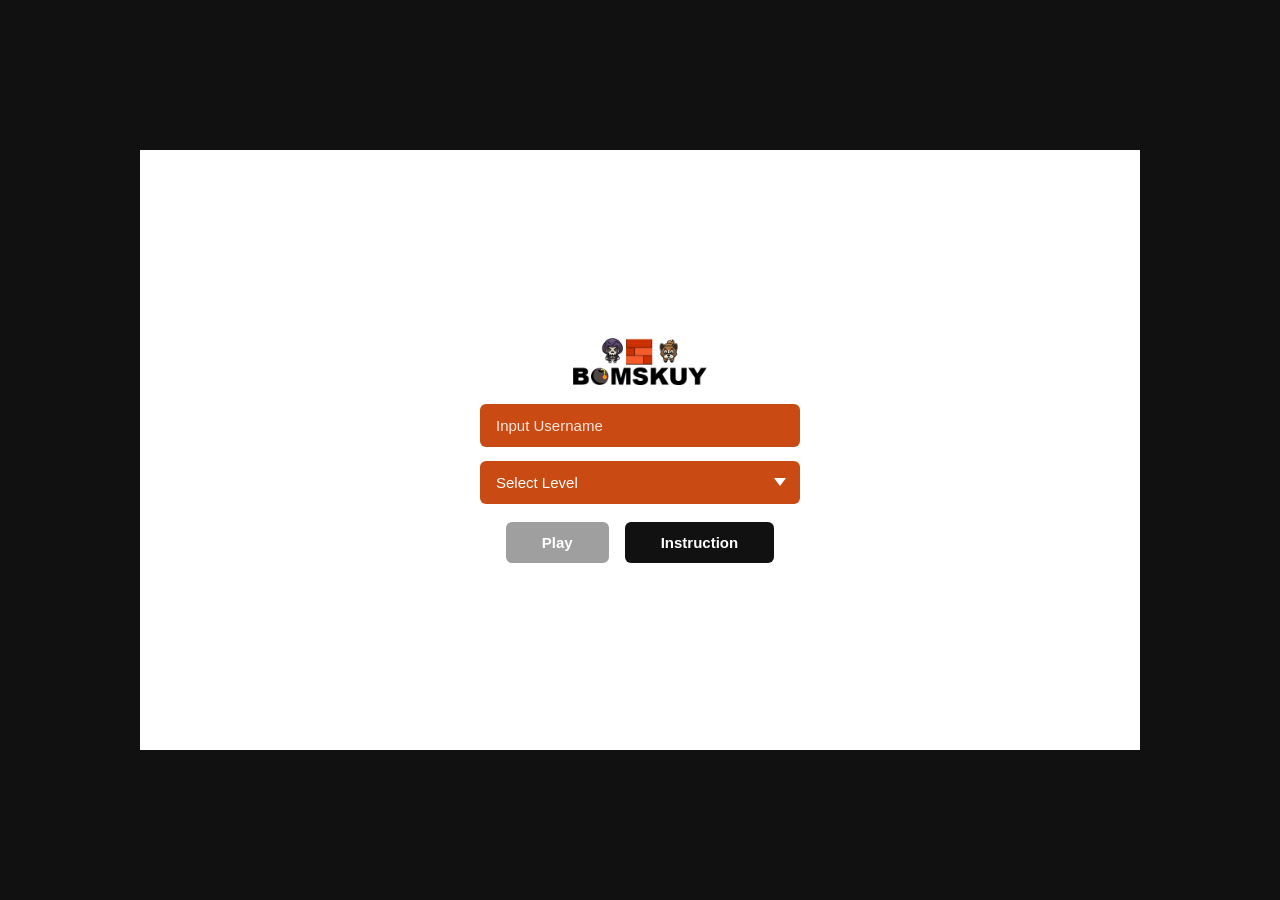
<file: lkskalsel2025-master/MODULE_CLIENT_MEDIA/index.html>
<!DOCTYPE html>
<html lang="en">
<head>
    <meta charset="UTF-8">
    <meta name="viewport" content="width=device-width, initial-scale=1.0">
    <title>BOMBSKUY</title>
    <link rel="stylesheet" href="style.css">
</head>
<body>

    <div id="game-wrapper">

        <!-- ====== WELCOME SCREEN ====== -->
        <div id="welcome-screen">
            <img src="Images/logo.png" id="logo" alt="BOMBSKUY">
            <input type="text" id="username-input" placeholder="Input Username" autocomplete="off">
            <select id="level-select">
                <option value="" disabled selected>Select Level</option>
                <option value="easy">Easy</option>
                <option value="medium">Medium</option>
                <option value="hard">Hard</option>
            </select>
            <div id="welcome-buttons">
                <button id="play-btn" disabled>Play</button>
                <button id="instruction-btn">Instruction</button>
            </div>
        </div>

        <!-- ====== INSTRUCTION POPUP ====== -->
        <div id="instruction-popup" class="hidden">
            <div id="instruction-box">
                <button id="close-instruction">X</button>
                <h2>How to Play</h2>
                <ol>
                    <li>Input username</li>
                    <li>Put the bomb</li>
                    <li>Blow up as many walls as possible</li>
                    <li>Blow up enemies</li>
                    <li>Enjoy!</li>
                </ol>
            </div>
        </div>

        <!-- ====== COUNTDOWN ====== -->
        <div id="countdown-overlay" class="hidden">
            <div id="countdown-number"></div>
        </div>

        <!-- ====== GAME SCREEN ====== -->
        <div id="game-screen" class="hidden">
            <div id="gameboard-area">
                <div id="gameboard"></div>
            </div>
            <div id="sidebar">
                <img src="Images/logo_white.png" id="sidebar-logo" alt="BOMBSKUY">
                <div id="player-info">
                    <p>Player : <span id="player-name"></span></p>
                    <p>Time &nbsp;&nbsp;: <span id="timer">00:00</span></p>
                </div>
                <div id="hearts-display"></div>
                <div class="stat-row">
                    <img src="Images/wall_crack.png" alt="walls destroyed">
                    <span>= <span id="walls-count">0</span></span>
                </div>
                <div class="stat-row">
                    <img src="Images/tnt.png " alt="tnt collected">
                    <span>= <span id="tnt-count">0</span></span>
                </div>
                <div class="stat-row">
                    <img src="Images/ice.png" alt="ice collected">
                    <span>= <span id="ice-count">0</span></span>
                </div>
            </div>
        </div>

        <!-- ====== PAUSE POPUP ====== -->
        <div id="pause-popup" class="hidden">
            <div id="pause-box">
                <h2>PAUSED</h2>
                <button id="continue-btn">Continue</button>
            </div>
        </div>

        <!-- ====== GAME OVER SCREEN ====== -->
        <div id="gameover-screen" class="hidden">
            <h1>Game Over!</h1>
            <p id="gameover-msg"></p>
            <div id="gameover-stats">
                <img src="Images/wall_crack.png" alt="walls">
                <span>= <span id="go-walls">0</span></span>
                <img src="Images/tnt.png" alt="tnt">
                <span>= <span id="go-tnt">0</span></span>
                <img src="Images/ice.png" alt="ice">
                <span>= <span id="go-ice">0</span></span>
            </div>
            <div id="gameover-buttons">
                <button id="save-score-btn">Save Score</button>
                <button id="leaderboard-btn">Leaderboards</button>
            </div>
        </div>

        <!-- ====== LEADERBOARD SCREEN ====== -->
        <div id="leaderboard-screen" class="hidden">
            <h1>Leaderboards</h1>
            <table id="leaderboard-table">
                <thead>
                    <tr>
                        <th>Player Name</th>
                        <th>Time</th>
                        <th><img src="Images/wall_crack.png" alt="walls"></th>
                        <th><img src="Images/tnt.png" alt="tnt"></th>
                        <th><img src="Images/ice.png" alt="ice"></th>
                    </tr>
                </thead>
                <tbody id="leaderboard-body"></tbody>
            </table>
            <div id="leaderboard-buttons">
                <button id="play-again-btn">Play Again</button>
                <button id="reset-btn">Reset</button>
            </div>
        </div>

    </div>

    <script src="script.js"></script>
</body>
</html>
</file>
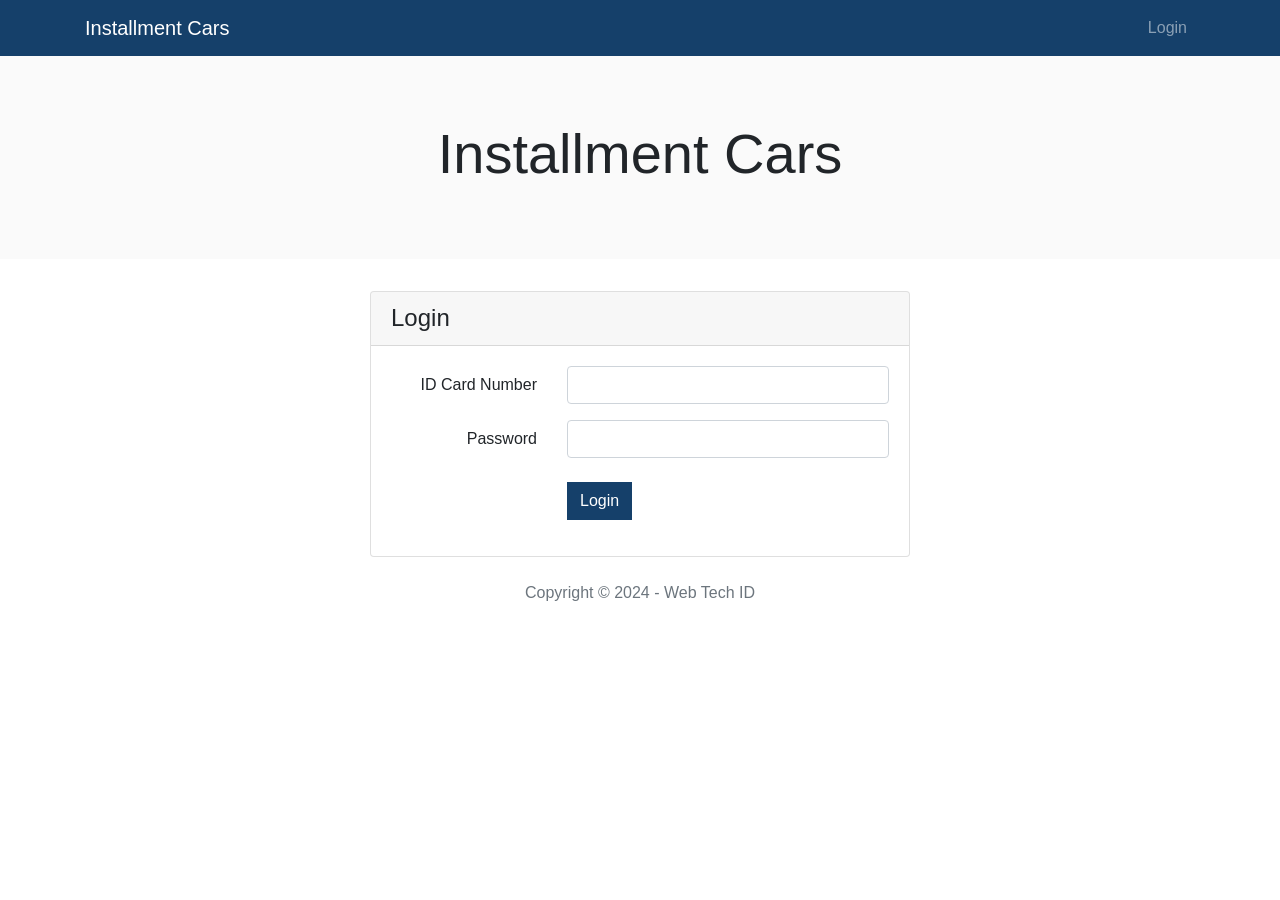
<file: lkskalsel2025-master/MODULE_SERVER_SIDE_MEDIA/templates-gui/index.html>
<!DOCTYPE html>
<html lang="en">
<head>
    <meta charset="UTF-8">
    <title>Login</title>
    <link rel="stylesheet" href="assets/css/bootstrap.css">
    <link rel="stylesheet" href="assets/css/custom.css">
</head>
<body>

<nav class="navbar navbar-expand-md navbar-dark fixed-top bg-primary">
    <div class="container">
        <a class="navbar-brand" href="#">Installment Cars</a>
        <button class="navbar-toggler" type="button" data-toggle="collapse" data-target="#navbarsExampleDefault" aria-controls="navbarsExampleDefault" aria-expanded="false" aria-label="Toggle navigation">
            <span class="navbar-toggler-icon"></span>
        </button>

        <div class="collapse navbar-collapse" id="navbarsExampleDefault">
            <ul class="navbar-nav ml-auto">
                <li class="nav-item">
                    <a class="nav-link" href="#">Login</a>
                </li>
            </ul>
        </div>
    </div>
</nav>

<main>
    <!-- S: Header -->
    <header class="jumbotron">
        <div class="container text-center">
            <h1 class="display-4">Installment Cars</h1>
        </div>
    </header>
    <!-- E: Header -->

    <div class="container">
        <div class="row justify-content-center">
            <div class="col-md-6">
                <form class="card card-default">
                    <div class="card-header">
                        <h4 class="mb-0">Login</h4>
                    </div>
                    <div class="card-body">
                        <div class="form-group row align-items-center">
                            <div class="col-4 text-right">ID Card Number</div>
                            <div class="col-8"><input type="text" class="form-control"></div>
                        </div>
                        <div class="form-group row align-items-center">
                            <div class="col-4 text-right">Password</div>
                            <div class="col-8"><input type="password" class="form-control"></div>
                        </div>
                        <div class="form-group row align-items-center mt-4">
                            <div class="col-4"></div>
                            <div class="col-8"><button class="btn btn-primary">Login</button></div>
                        </div>
                    </div>
                </form>
            </div>
        </div>
    </div>
</main>

<!-- S: Footer -->
<footer>
    <div class="container">
        <div class="text-center py-4 text-muted">
            Copyright &copy; 2024 - Web Tech ID
        </div>
    </div>
</footer>
<!-- E: Footer -->

</body>
</html>
</file>
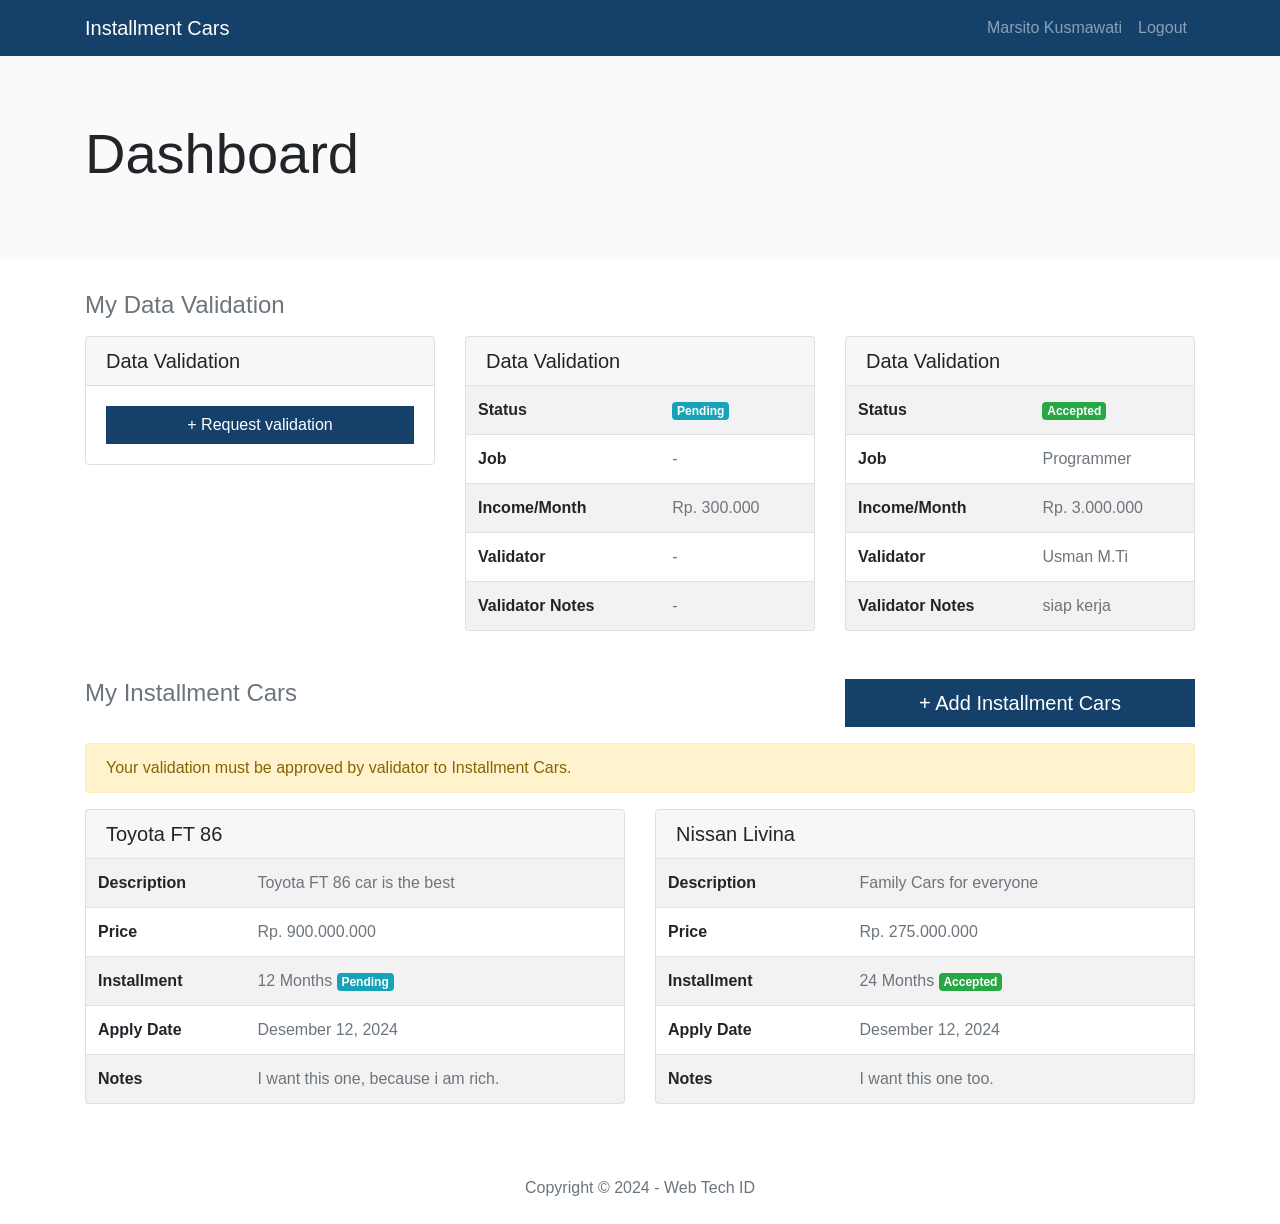
<file: lkskalsel2025-master/MODULE_SERVER_SIDE_MEDIA/templates-gui/dashboard/index.html>
<!DOCTYPE html>
<html lang="en">
<head>
    <meta charset="UTF-8">
    <title>Dashboard</title>
    <link rel="stylesheet" href="../assets/css/bootstrap.css">
    <link rel="stylesheet" href="../assets/css/custom.css">
</head>
<body>

<nav class="navbar navbar-expand-md navbar-dark fixed-top bg-primary">
    <div class="container">
        <a class="navbar-brand" href="#">Installment Cars</a>
        <button class="navbar-toggler" type="button" data-toggle="collapse" data-target="#navbarsExampleDefault" aria-controls="navbarsExampleDefault" aria-expanded="false" aria-label="Toggle navigation">
            <span class="navbar-toggler-icon"></span>
        </button>

        <div class="collapse navbar-collapse" id="navbarsExampleDefault">
            <ul class="navbar-nav ml-auto">
                <li class="nav-item">
                    <a class="nav-link" href="#">Marsito Kusmawati</a>
                </li>
                <li class="nav-item">
                    <a class="nav-link" href="#">Logout</a>
                </li>
            </ul>
        </div>
    </div>
</nav>

<main>
    <!-- S: Header -->
    <header class="jumbotron">
        <div class="container">
            <h1 class="display-4">Dashboard</h1>
        </div>
    </header>
    <!-- E: Header -->

    <div class="container">

        <!-- S: Data Validation Section -->
        <section class="validation-section mb-5">
            <div class="section-header mb-3">
                <h4 class="section-title text-muted">My Data Validation</h4>
            </div>
            <div class="row">

                <!-- S: Link to Request Data Validation -->
                <div class="col-md-4">
                    <div class="card card-default">
                        <div class="card-header">
                            <h5 class="mb-0">Data Validation</h5>
                        </div>
                        <div class="card-body">
                            <a href="" class="btn btn-primary btn-block">+ Request validation</a>
                        </div>
                    </div>
                </div>
                <!-- E: Link to Request Data Validation -->

                <!-- S: Society Data Validation Box (Pending) -->
                <div class="col-md-4">
                    <div class="card card-default">
                        <div class="card-header border-0">
                            <h5 class="mb-0">Data Validation</h5>
                        </div>
                        <div class="card-body p-0">
                            <table class="table table-striped mb-0">
                                <tr>
                                    <th>Status</th>
                                    <td><span class="badge badge-info">Pending</span></td>
                                </tr>
                                <tr>
                                    <th>Job</th>
                                    <td class="text-muted">-</td>
                                </tr>
                                <tr>
                                    <th>Income/Month</th>
                                    <td class="text-muted">Rp. 300.000</td>
                                </tr>
                                <tr>
                                    <th>Validator</th>
                                    <td class="text-muted">-</td>
                                </tr>
                                <tr>
                                    <th>Validator Notes</th>
                                    <td class="text-muted">-</td>
                                </tr>
                            </table>
                        </div>
                    </div>
                </div>
                <!-- E: Society Data Validation Box (Pending) -->

                <!-- S: Society Data Validation Box (Accepted) -->
                <div class="col-md-4">
                    <div class="card card-default">
                        <div class="card-header border-0">
                            <h5 class="mb-0">Data Validation</h5>
                        </div>
                        <div class="card-body p-0">
                            <table class="table table-striped mb-0">
                                <tr>
                                    <th>Status</th>
                                    <td><span class="badge badge-success">Accepted</span></td>
                                </tr>
                                <tr>
                                    <th>Job</th>
                                    <td class="text-muted">Programmer</td>
                                </tr>
                                <tr>
                                    <th>Income/Month</th>
                                    <td class="text-muted">Rp. 3.000.000</td>
                                </tr>
                                <tr>
                                    <th>Validator</th>
                                    <td class="text-muted">Usman M.Ti</td>
                                </tr>
                                <tr>
                                    <th>Validator Notes</th>
                                    <td class="text-muted">siap kerja</td>
                                </tr>
                            </table>
                        </div>
                    </div>
                </div>
                <!-- E: Society Data Validation Box (Accepted) -->

            </div>
        </section>
        <!-- E: Data Validation Section -->

        <!-- S: List Job Seekers Section -->
        <section class="validation-section mb-5">
            <div class="section-header mb-3">
                <div class="row">
                    <div class="col-md-8">
                        <h4 class="section-title text-muted">My Installment Cars</h4>
                    </div>
                    <div class="col-md-4">
                        <a href="" class="btn btn-primary btn-lg btn-block">+ Add Installment Cars</a>
                    </div>
                </div>
            </div>
            <div class="section-body">
                <div class="row mb-4">

                    <!-- S: Installment Cars info -->
                    <div class="col-md-12">
                        <div class="alert alert-warning">
                            Your validation must be approved by validator to Installment Cars.
                        </div>
                    </div>
                    <!-- E: Installment Cars info -->

                    <!-- S: Installment Cars Box (Registered) -->
                    <div class="col-md-6">
                        <div class="card card-default">
                            <div class="card-header border-0">
                                <h5 class="mb-0">Toyota FT 86</h5>
                            </div>
                            <div class="card-body p-0">
                                <table class="table table-striped mb-0">
                                    <tr>
                                        <th>Description</th>
                                        <td class="text-muted">Toyota FT 86 car is the best</td>
                                    </tr>
                                    <tr>
                                        <th>Price</th>
                                        <td class="text-muted">Rp. 900.000.000</td>
                                    </tr>
                                    <tr>
                                        <th>Installment</th>
                                        <td class="text-muted">
                                            12 Months <span class="badge badge-info">Pending</span>
                                        </td>
                                    </tr>
                                    <tr>
                                        <th>Apply Date</th>
                                        <td class="text-muted">Desember 12, 2024</td>
                                    </tr>
                                    <tr>
                                        <th>Notes</th>
                                        <td class="text-muted">I want this one, because i am rich.</td>
                                    </tr>
                                </table>
                            </div>
                        </div>
                    </div>
                    <!-- S: Installment Cars Box (Registered) -->
                    <!-- S: Installment Cars Box (Registered) -->
                    <div class="col-md-6">
                        <div class="card card-default">
                            <div class="card-header border-0">
                                <h5 class="mb-0">Nissan Livina</h5>
                            </div>
                            <div class="card-body p-0">
                                <table class="table table-striped mb-0">
                                    <tr>
                                        <th>Description</th>
                                        <td class="text-muted">Family Cars for everyone</td>
                                    </tr>
                                    <tr>
                                        <th>Price</th>
                                        <td class="text-muted">Rp. 275.000.000</td>
                                    </tr>
                                    <tr>
                                        <th>Installment</th>
                                        <td class="text-muted">
                                            24 Months <span class="badge badge-success">Accepted</span>
                                        </td>
                                    </tr>
                                    <tr>
                                        <th>Apply Date</th>
                                        <td class="text-muted">Desember 12, 2024</td>
                                    </tr>
                                    <tr>
                                        <th>Notes</th>
                                        <td class="text-muted">I want this one too.</td>
                                    </tr>
                                </table>
                            </div>
                        </div>
                    </div>
                    <!-- S: Installment Cars Box (Registered) -->

                </div>
                </div>

            </div>
        </section>
        <!-- E: List Job Seekers Section -->

    </div>

</main>

<!-- S: Footer -->
<footer>
    <div class="container">
        <div class="text-center py-4 text-muted">
            Copyright &copy; 2024 - Web Tech ID
        </div>
    </div>
</footer>
<!-- E: Footer -->

</body>
</html>
</file>
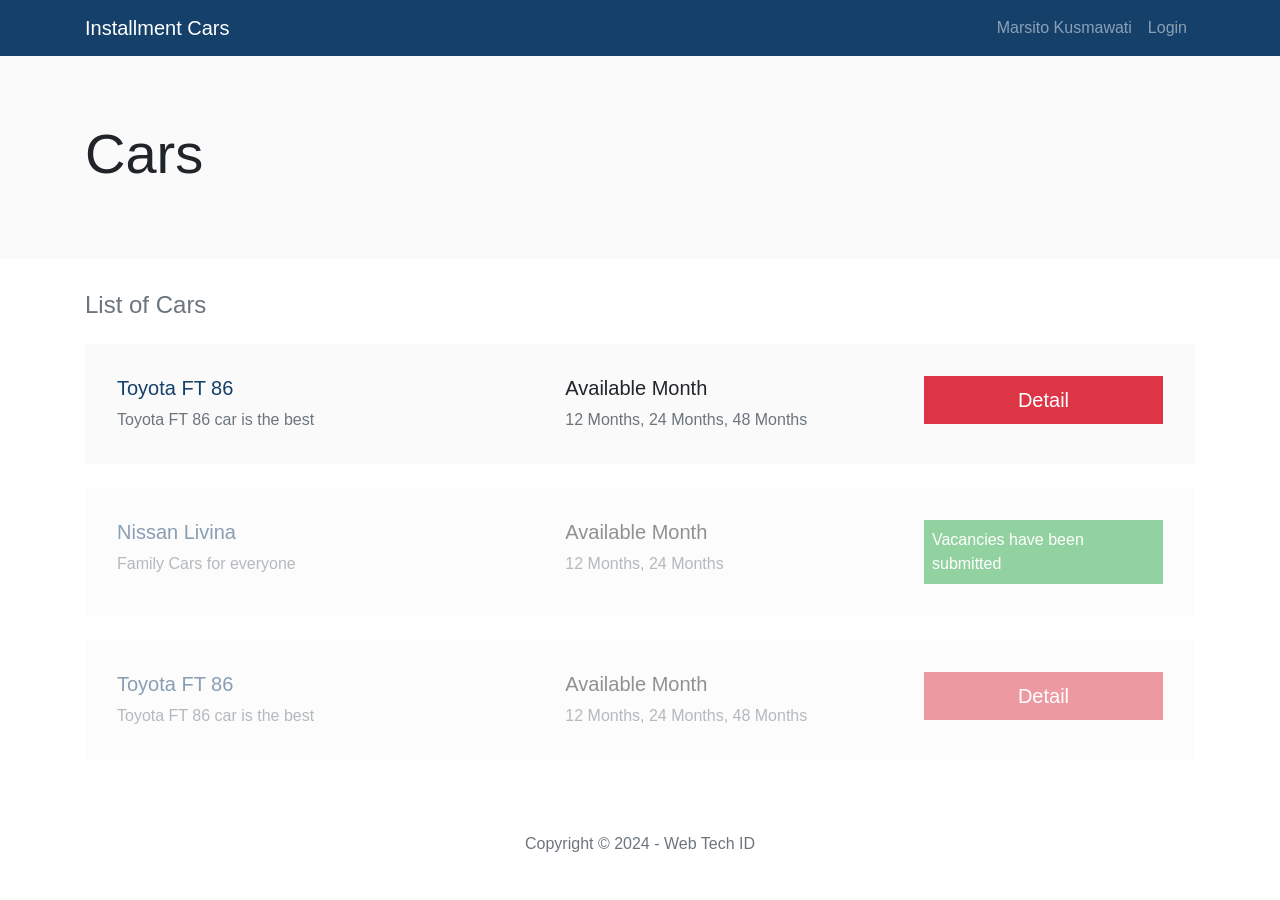
<file: lkskalsel2025-master/MODULE_SERVER_SIDE_MEDIA/templates-gui/installment/index.html>
<!DOCTYPE html>
<html lang="en">
<head>
    <meta charset="UTF-8">
    <title>List Cars</title>
    <link rel="stylesheet" href="../assets/css/bootstrap.css">
    <link rel="stylesheet" href="../assets/css/custom.css">
</head>
<body>

<nav class="navbar navbar-expand-md navbar-dark fixed-top bg-primary">
    <div class="container">
        <a class="navbar-brand" href="#">Installment Cars</a>
        <button class="navbar-toggler" type="button" data-toggle="collapse" data-target="#navbarsExampleDefault" aria-controls="navbarsExampleDefault" aria-expanded="false" aria-label="Toggle navigation">
            <span class="navbar-toggler-icon"></span>
        </button>

        <div class="collapse navbar-collapse" id="navbarsExampleDefault">
            <ul class="navbar-nav ml-auto">
                <li class="nav-item">
                    <a class="nav-link" href="#">Marsito Kusmawati</a>
                </li>
                <li class="nav-item">
                    <a class="nav-link" href="#">Login</a>
                </li>
            </ul>
        </div>
    </div>
</nav>

<main>
    <!-- S: Header -->
    <header class="jumbotron">
        <div class="container">
            <h1 class="display-4">Cars</h1>
        </div>
    </header>
    <!-- E: Header -->

    <div class="container mb-5">

        <div class="section-header mb-4">
            <h4 class="section-title text-muted font-weight-normal">List of Cars</h4>
        </div>

        <div class="section-body">

            <article class="spot">
                <div class="row">
                    <div class="col-5">
                        <h5 class="text-primary">Toyota FT 86</h5>
                        <span class="text-muted">Toyota FT 86 car is the best</span>
                    </div>
                    <div class="col-4">
                        <h5>Available Month</h5>
                        <span class="text-muted">12 Months, 24 Months, 48 Months</span>
                    </div>
                    <div class="col-3">
                        <button class="btn btn-danger btn-lg btn-block">
                            Detail
                        </button>
                    </div>
                </div>
            </article>
            <article class="spot unavailable">
                <div class="row">
                    <div class="col-5">
                        <h5 class="text-primary">Nissan Livina</h5>
                        <span class="text-muted">Family Cars for everyone</span>
                    </div>
                    <div class="col-4">
                        <h5>Available Month</h5>
                        <span class="text-muted">12 Months, 24 Months</span>
                    </div>
                    <div class="col-3">
                        <div class="bg-success text-white p-2">
                            Vacancies have been submitted
                        </div>
                    </div>
                </div>
            </article>

            <article class="spot unavailable">
                <div class="row">
                    <div class="col-5">
                        <h5 class="text-primary">Toyota FT 86</h5>
                        <span class="text-muted">Toyota FT 86 car is the best</span>
                    </div>
                    <div class="col-4">
                        <h5>Available Month</h5>
                        <span class="text-muted">12 Months, 24 Months, 48 Months</span>
                    </div>
                    <div class="col-3">
                        <button class="btn btn-danger btn-lg btn-block">
                            Detail
                        </button>
                    </div>
                </div>
            </article>
        </div>

    </div>

</main>

<!-- S: Footer -->
<footer>
    <div class="container">
        <div class="text-center py-4 text-muted">
            Copyright &copy; 2024 - Web Tech ID
        </div>
    </div>
</footer>
<!-- E: Footer -->

</body>
</html>
</file>
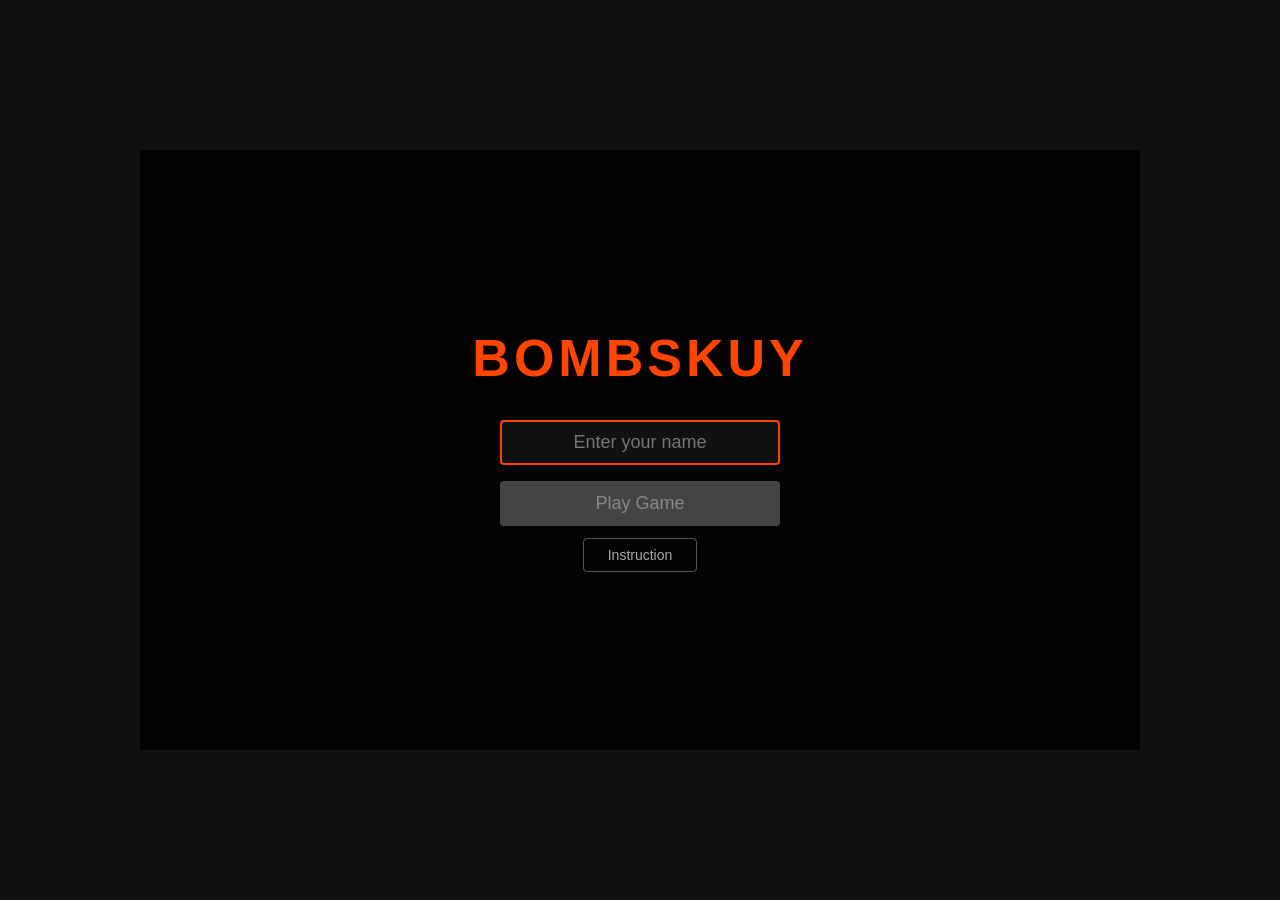
<file: lkskalsel2025-master/MODULE_CLIENT_MEDIA/index_ai.html>
<!doctype html>
<html lang="en">
  <head>
    <meta charset="UTF-8" />
    <title>BOMBSKUY</title>
    <style>
      * {
        box-sizing: border-box;
        margin: 0;
        padding: 0;
      }

      body {
        background: #111;
        display: flex;
        justify-content: center;
        align-items: center;
        min-height: 100vh;
        font-family: Arial, sans-serif;
      }

      /* === GAME WRAPPER: ukuran tetap 1000x600 === */
      #game-wrapper {
        width: 1000px;
        height: 600px;
        background: #1c1c1c;
        position: relative; /* penting! supaya overlay bisa absolute di dalamnya */
        overflow: hidden;
      }

      /*
      .overlay = layer yang nutup seluruh game-wrapper
      dipakai untuk welcome screen, difficulty screen, dan countdown
    */
      .overlay {
        position: absolute;
        top: 0;
        left: 0;
        width: 100%;
        height: 100%;
        display: flex;
        flex-direction: column;
        justify-content: center;
        align-items: center;
        background: rgba(0, 0, 0, 0.88);
        z-index: 10;
      }

      /* Utility class — kalau elemen punya class ini, dia tersembunyi */
      .hidden {
        display: none !important;
      }

      /* === WELCOME SCREEN === */
      #welcome-screen h1 {
        color: #ff4500;
        font-size: 52px;
        letter-spacing: 4px;
        margin-bottom: 32px;
      }

      #username-input {
        padding: 10px 16px;
        font-size: 18px;
        width: 280px;
        text-align: center;
        background: #111;
        color: #fff;
        border: 2px solid #ff4500;
        border-radius: 4px;
        margin-bottom: 16px;
        outline: none;
      }

      #play-btn {
        padding: 12px 40px;
        font-size: 18px;
        background: #ff4500;
        color: #fff;
        border: none;
        border-radius: 4px;
        cursor: pointer;
        margin-bottom: 12px;
        width: 280px;
      }

      /* Tombol disabled punya tampilan beda */
      #play-btn:disabled {
        background: #444;
        color: #888;
        cursor: not-allowed;
      }

      #instruction-btn {
        padding: 8px 24px;
        font-size: 14px;
        background: transparent;
        color: #aaa;
        border: 1px solid #555;
        border-radius: 4px;
        cursor: pointer;
      }

      #instruction-btn:hover {
        border-color: #aaa;
        color: #fff;
      }

      /* === DIFFICULTY SCREEN === */
      #difficulty-screen h2 {
        color: #fff;
        font-size: 28px;
        margin-bottom: 28px;
      }

      .diff-btn {
        display: block;
        width: 220px;
        padding: 14px;
        font-size: 16px;
        font-weight: bold;
        border: none;
        border-radius: 4px;
        cursor: pointer;
        margin-bottom: 12px;
        letter-spacing: 1px;
      }

      .diff-btn[data-level="easy"] {
        background: #4caf50;
        color: #fff;
      }
      .diff-btn[data-level="medium"] {
        background: #ff9800;
        color: #fff;
      }
      .diff-btn[data-level="hard"] {
        background: #f44336;
        color: #fff;
      }

      /* === COUNTDOWN SCREEN === */
      #countdown-screen h2 {
        color: #fff;
        font-size: 24px;
        margin-bottom: 20px;
        letter-spacing: 2px;
      }

      #countdown-number {
        font-size: 120px;
        font-weight: bold;
        color: #ff4500;
        line-height: 1;
      }

      /* === INSTRUCTION POPUP === */
      /*
      Popup instruksi pakai z-index lebih tinggi (20)
      supaya muncul di atas overlay lain kalau perlu
    */
      #instruction-popup {
        z-index: 20;
        background: rgba(0, 0, 0, 0.75);
      }

      .popup-box {
        background: #222;
        border: 2px solid #ff4500;
        border-radius: 8px;
        padding: 28px 32px;
        width: 460px;
        position: relative;
        color: #ccc;
      }

      .popup-box h2 {
        color: #ff4500;
        margin-bottom: 16px;
        font-size: 20px;
      }

      .popup-box p {
        line-height: 1.9;
        font-size: 14px;
      }

      #close-btn {
        position: absolute;
        top: 10px;
        right: 10px;
        width: 28px;
        height: 28px;
        background: #f44336;
        color: #fff;
        border: none;
        border-radius: 4px;
        cursor: pointer;
        font-weight: bold;
        font-size: 13px;
      }

      /* === GAME SCREEN (placeholder hari ini) === */
      #game-screen {
        width: 100%;
        height: 100%;
        display: flex;
        justify-content: center;
        align-items: center;
        color: #fff;
        font-size: 20px;
      }
    </style>
  </head>
  <body>
    <div id="game-wrapper">
      <!-- ==================== WELCOME SCREEN ==================== -->
      <div id="welcome-screen" class="overlay">
        <h1>BOMBSKUY</h1>
        <input type="text" id="username-input" placeholder="Enter your name" />
        <button id="play-btn" disabled="disabled">Play Game</button>
        <button id="instruction-btn">Instruction</button>
      </div>

      <!-- ==================== DIFFICULTY SCREEN ==================== -->
      <div id="difficulty-screen" class="overlay hidden">
        <h2>Choose Difficulty</h2>
        <button class="diff-btn" data-level="easy">EASY</button>
        <button class="diff-btn" data-level="medium">MEDIUM</button>
        <button class="diff-btn" data-level="hard">HARD</button>
      </div>

      <!-- ==================== COUNTDOWN SCREEN ==================== -->
      <div id="countdown-screen" class="overlay hidden">
        <h2>GET READY!</h2>
        <div id="countdown-number">3</div>
      </div>

      <!-- ==================== INSTRUCTION POPUP ==================== -->
      <!--
      Ini BUKAN overlay biasa — ini popup yang bisa muncul
      di atas screen manapun (z-index lebih tinggi)
    -->
      <div id="instruction-popup" class="overlay hidden">
        <div class="popup-box">
          <button id="close-btn">X</button>
          <h2>How to Play</h2>
          <p>
            <strong style="color: #fff">Movement</strong><br />
            W / Up Arrow &mdash; Move Up<br />
            S / Down Arrow &mdash; Move Down<br />
            A / Left Arrow &mdash; Move Left<br />
            D / Right Arrow &mdash; Move Right<br /><br />

            <strong style="color: #fff">Bomb</strong><br />
            Spacebar &mdash; Place a bomb (explodes in 5 seconds)<br />
            Explosion affects 1 block in each direction<br /><br />

            <strong style="color: #fff">Items (hidden in walls)</strong><br />
            &#128148; Broken Heart &mdash; Lose a heart<br />
            &#128163; TNT &mdash; Double explosion range<br />
            &#129398; Ice Cube &mdash; Frozen for 5 seconds<br /><br />

            <strong style="color: #fff">Tips</strong><br />
            Avoid dogs! Touching one costs a heart.<br />
            Game over when all 3 hearts are gone.
          </p>
        </div>
      </div>

      <!-- ==================== GAME SCREEN (placeholder) ==================== -->
      <div id="game-screen" class="hidden">
        <!-- Besok: gameboard, karakter, HUD, dll. ditaruh sini -->
        <p>Game will be here...</p>
      </div>
    </div>
    <!-- end #game-wrapper -->

    <script>
      // =================================================================
      // BAGIAN 1: STATE
      // Variabel-variabel ini nyimpen "kondisi" game saat ini.
      // Semua pakai var (bukan let/const — ini ES5).
      // =================================================================
      var playerName = "";
      var selectedDifficulty = "";

      // =================================================================
      // BAGIAN 2: DOM REFERENCES
      // Kita "pegang" elemen HTML ke variabel JS dulu,
      // supaya nggak perlu getElementById berulang-ulang.
      // =================================================================
      var usernameInput = document.getElementById("username-input");
      var playBtn = document.getElementById("play-btn");
      var instructionBtn = document.getElementById("instruction-btn");
      var closeBtn = document.getElementById("close-btn");

      var welcomeScreen = document.getElementById("welcome-screen");
      var difficultyScreen = document.getElementById("difficulty-screen");
      var countdownScreen = document.getElementById("countdown-screen");
      var instructionPopup = document.getElementById("instruction-popup");
      var countdownNumber = document.getElementById("countdown-number");
      var gameScreen = document.getElementById("game-screen");

      // querySelectorAll = ambil SEMUA elemen yang cocok dengan selector
      // hasilnya bukan array biasa, tapi NodeList — tapi bisa di-loop
      var diffBtns = document.querySelectorAll(".diff-btn");

      // =================================================================
      // BAGIAN 3: HELPER FUNCTIONS
      // Dua fungsi kecil ini kita pakai terus-terusan.
      // Lebih baik dibungkus fungsi daripada nulis classList.add/.remove
      // berkali-kali.
      // =================================================================
      function showScreen(element) {
        element.classList.remove("hidden");
      }

      function hideScreen(element) {
        element.classList.add("hidden");
      }

      // =================================================================
      // BAGIAN 4: EVENT LISTENERS
      // Urutan: pasang listener → user lakukan aksi → function dijalankan
      // =================================================================

      // --- 4a. Input username ---
      // Event 'input' terpanggil SETIAP KALI ada perubahan di input field.
      usernameInput.addEventListener("input", function () {
        // .trim() = buang spasi di awal/akhir
        // Kalau setelah di-trim masih ada isinya, enable tombol
        if (usernameInput.value.trim() !== "") {
          playBtn.disabled = false;
        } else {
          playBtn.disabled = true;
        }
      });

      // --- 4b. Tombol Play Game ---
      playBtn.addEventListener("click", function () {
        // Simpan nama ke state
        playerName = usernameInput.value.trim();

        // Sembunyikan welcome screen, tampilkan difficulty screen
        hideScreen(welcomeScreen);
        showScreen(difficultyScreen);
      });

      // --- 4c. Tombol Instruction ---
      instructionBtn.addEventListener("click", function () {
        showScreen(instructionPopup);
      });

      // --- 4d. Tombol X (tutup instruksi) ---
      closeBtn.addEventListener("click", function () {
        hideScreen(instructionPopup);
      });

      // --- 4e. Difficulty buttons ---
      // querySelectorAll mengembalikan NodeList, kita loop pakai for biasa (ES5)
      // Catatan: JANGAN pakai forEach di sini kalau mau strict ES5
      for (var i = 0; i < diffBtns.length; i++) {
        diffBtns[i].addEventListener("click", function () {
          // 'this' di dalam addEventListener merujuk ke elemen yang diklik
          // getAttribute() = ambil nilai atribut HTML tertentu
          selectedDifficulty = this.getAttribute("data-level");

          hideScreen(difficultyScreen);
          startCountdown();
        });
      }

      // =================================================================
      // BAGIAN 5: COUNTDOWN
      // setInterval = jalankan function setiap X milidetik
      // clearInterval = hentikan interval tersebut
      // =================================================================
      function startCountdown() {
        var count = 3;
        countdownNumber.innerHTML = count; // .innerHTML = isi elemen dengan teks/HTML
        showScreen(countdownScreen);

        var interval = setInterval(function () {
          count = count - 1; // ES5: jangan pakai count-- kalau mau eksplisit

          if (count > 0) {
            countdownNumber.innerHTML = count;
          } else {
            // Hentikan interval, lanjut ke game
            clearInterval(interval);
            hideScreen(countdownScreen);
            startGame();
          }
        }, 1000); // 1000ms = 1 detik
      }

      // =================================================================
      // BAGIAN 6: START GAME (placeholder hari ini)
      // =================================================================
      function startGame() {
        showScreen(gameScreen);
        // Besok: inisialisasi gameboard, karakter, anjing, dll.
        console.log(
          "Game started! Player: " +
            playerName +
            " | Difficulty: " +
            selectedDifficulty,
        );
      }
    </script>
  </body>
</html>
</file>
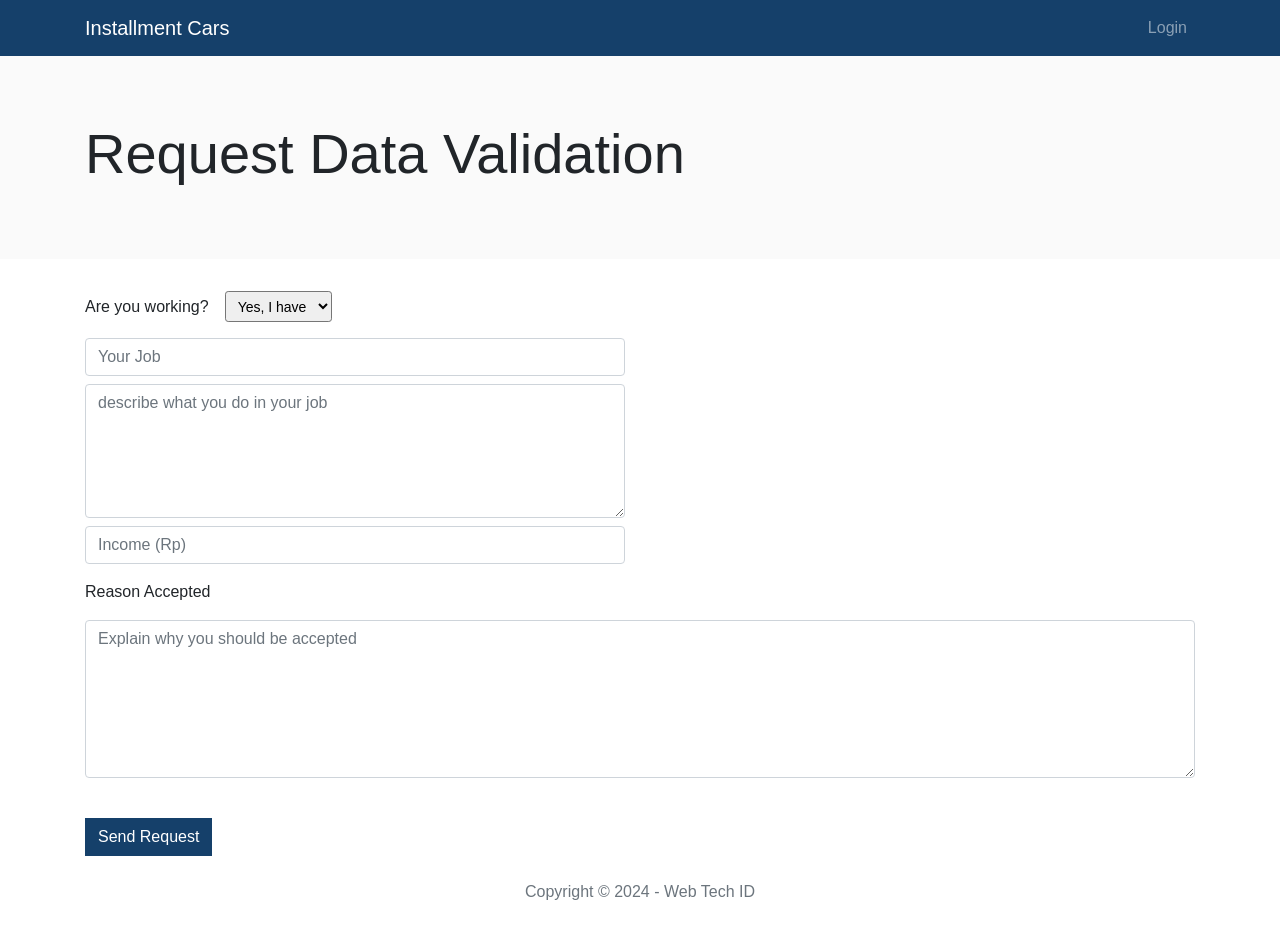
<file: lkskalsel2025-master/MODULE_SERVER_SIDE_MEDIA/templates-gui/data_validation/create.html>
<!DOCTYPE html>
<html lang="en">
<head>
    <meta charset="UTF-8">
    <title>Request Data Validation</title>
    <link rel="stylesheet" href="../assets/css/bootstrap.css">
    <link rel="stylesheet" href="../assets/css/custom.css">
</head>
<body>

<nav class="navbar navbar-expand-md navbar-dark fixed-top bg-primary">
    <div class="container">
        <a class="navbar-brand" href="#">Installment Cars</a>
        <button class="navbar-toggler" type="button" data-toggle="collapse" data-target="#navbarsExampleDefault" aria-controls="navbarsExampleDefault" aria-expanded="false" aria-label="Toggle navigation">
            <span class="navbar-toggler-icon"></span>
        </button>

        <div class="collapse navbar-collapse" id="navbarsExampleDefault">
            <ul class="navbar-nav ml-auto">
                <li class="nav-item">
                    <a class="nav-link" href="#">Login</a>
                </li>
            </ul>
        </div>
    </div>
</nav>

<main>
    <!-- S: Header -->
    <header class="jumbotron">
        <div class="container">
            <h1 class="display-4">Request Data Validation</h1>
        </div>
    </header>
    <!-- E: Header -->

    <div class="container">

        <form action="">
            <div class="row mb-4">

                <div class="col-md-6">
                    <div class="form-group">
                        <div class="d-flex align-items-center mb-3">
                            <label class="mr-3 mb-0">Are you working?</label>
                            <select class="form-control-sm">
                                <option value="yes">Yes, I have</option>
                                <option value="no">No</option>
                            </select>
                        </div>
                        <input type="text" placeholder="Your Job" class="form-control mt-2 mb-2">
                        <textarea class="form-control" cols="30" rows="5" placeholder="describe what you do in your job"></textarea>
                        <input type="number" placeholder="Income (Rp)" class="form-control mt-2">
                    </div>
                </div>
                
                <div class="col-md-12">
                    <div class="form-group">
                        <div class="d-flex align-items-center mb-3">
                            <label class="mr-3 mb-0">Reason Accepted</label>
                        </div>
                        <textarea class="form-control" cols="30" rows="6" placeholder="Explain why you should be accepted"></textarea>
                    </div>
                </div>
            </div>

            <button class="btn btn-primary">Send Request</button>
        </form>

    </div>

</main>

<!-- S: Footer -->
<footer>
    <div class="container">
        <div class="text-center py-4 text-muted">
            Copyright &copy; 2024 - Web Tech ID
        </div>
    </div>
</footer>
<!-- E: Footer -->

</body>
</html>
</file>
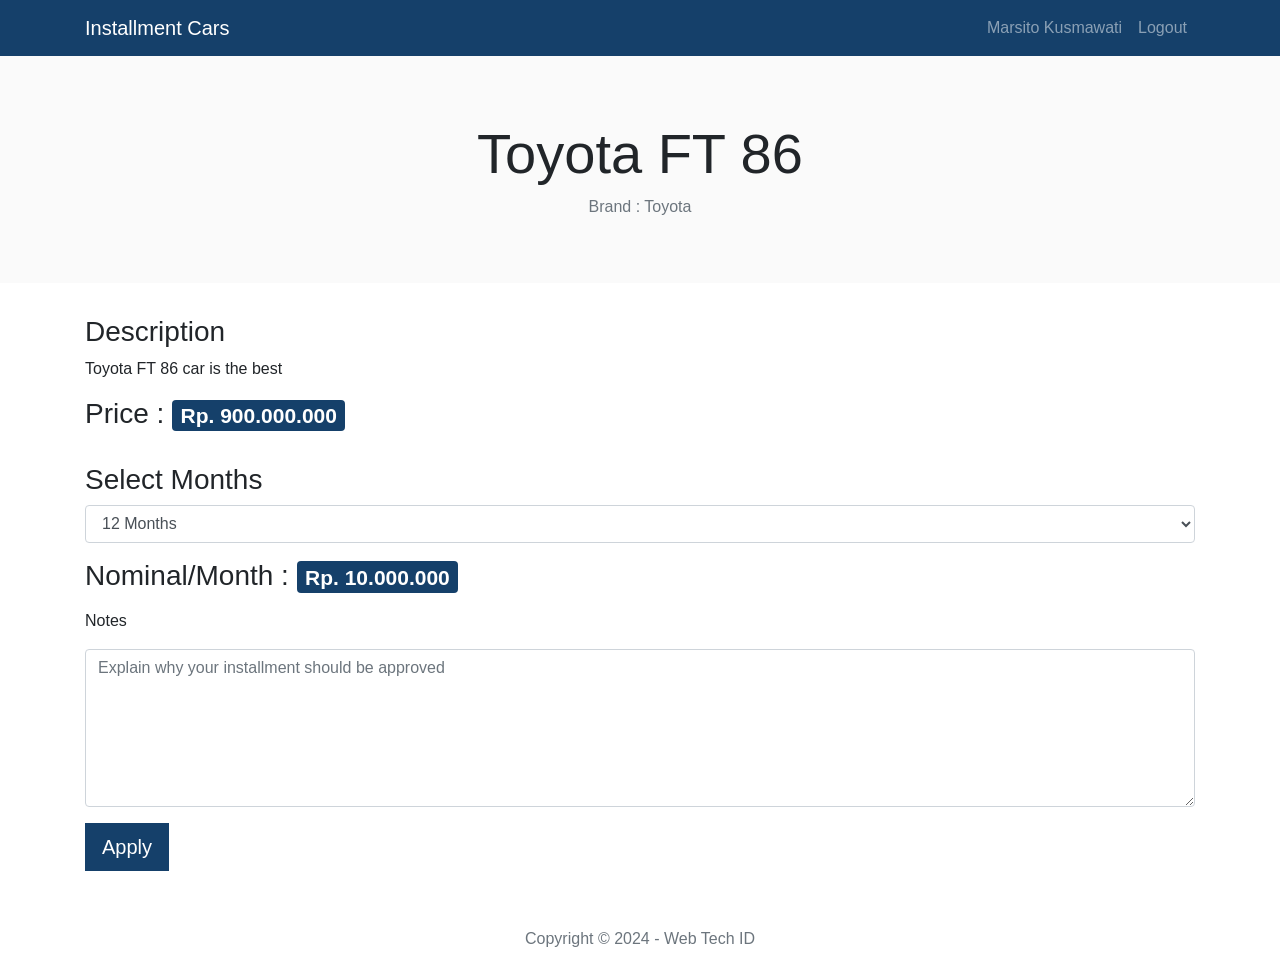
<file: lkskalsel2025-master/MODULE_SERVER_SIDE_MEDIA/templates-gui/installment/show.html>
<!DOCTYPE html>
<html lang="en">
<head>
    <meta charset="UTF-8">
    <title>List Cars in Central Jakarta</title>
    <link rel="stylesheet" href="../assets/css/bootstrap.css">
    <link rel="stylesheet" href="../assets/css/custom.css">
</head>
<body>

<nav class="navbar navbar-expand-md navbar-dark fixed-top bg-primary">
    <div class="container">
        <a class="navbar-brand" href="#">Installment Cars</a>
        <button class="navbar-toggler" type="button" data-toggle="collapse" data-target="#navbarsExampleDefault" aria-controls="navbarsExampleDefault" aria-expanded="false" aria-label="Toggle navigation">
            <span class="navbar-toggler-icon"></span>
        </button>

        <div class="collapse navbar-collapse" id="navbarsExampleDefault">
            <ul class="navbar-nav ml-auto">
                <li class="nav-item">
                    <a class="nav-link" href="#">Marsito Kusmawati</a>
                </li>
                <li class="nav-item">
                    <a class="nav-link" href="#">Logout</a>
                </li>
            </ul>
        </div>
    </div>
</nav>

<main>
    <!-- S: Header -->
    <header class="jumbotron">
        <div class="container text-center">
            <div>
                <h1 class="display-4">Toyota FT 86</h1>
                <span class="text-muted">Brand : Toyota</span>
            </div>
        </div>
    </header>
    <!-- E: Header -->

    <div class="container">

        <div class="row mb-3">
            <div class="col-md-12">
                <div class="form-group">
                    <h3>Description</h3>
                    Toyota FT 86 car is the best
                </div>
            </div>
            <div class="col-md-12">
                <div class="form-group">
                    <h3>Price : <span class="badge badge-primary">Rp. 900.000.000</span></h3>
                </div>
            </div>
        </div>

        <div class="row mb-3">
            <div class="col-md-12">
                <div class="form-group">
                    <h3>Select Months</h3>
                    <select name="months" class="form-control">
                        <option value="">12 Months</option>
                        <option value="">24 Months</option>
                        <option value="">48 Months</option>
                        <option value="">50 Months</option>
                        <option value="">55 Months</option>
                    </select>
                </div>
            </div>
            <div class="col-md-12">
                <div class="form-group">
                    <h3>Nominal/Month : <span class="badge badge-primary">Rp. 10.000.000</span></h3>
                </div>
            </div>

            <div class="col-md-12">
                <div class="form-group">
                    <div class="d-flex align-items-center mb-3">
                        <label class="mr-3 mb-0">Notes</label>
                    </div>
                    <textarea class="form-control" cols="30" rows="6" placeholder="Explain why your installment should be approved"></textarea>
                </div>
            </div>
            <div class="col-md-12">
                <div class="form-group">
                    <div class="d-flex align-items-center mb-3">
                        <button class="btn btn-primary btn-lg">Apply</button>
                    </div>
                </div>
            </div>
        </div>

    </div>

</main>

<!-- S: Footer -->
<footer>
    <div class="container">
        <div class="text-center py-4 text-muted">
            Copyright &copy; 2024 - Web Tech ID
        </div>
    </div>
</footer>
<!-- E: Footer -->

</body>
</html>
</file>
<file: lkskalsel2025-master/MODULE_CLIENT_MEDIA/style.css>
/* =============================================
   BOMBSKUY - style.css
   Game resolution: 1000x600px (centered on screen)
   Grid: 13 cols × 10 rows @ 60px per tile
   Gameboard: 780px | Sidebar: 220px
============================================= */

/* ====== RESET ====== */
* {
    margin: 0;
    padding: 0;
    box-sizing: border-box;
}

/* ====== BODY — centers the game on any screen ====== */
body {
    background: #111;
    display: flex;
    justify-content: center;
    align-items: center;
    min-height: 100vh;
    font-family: 'Arial Black', Arial, sans-serif;
}

/* ====== GAME WRAPPER ====== */
#game-wrapper {
    width: 1000px;
    height: 600px;
    position: relative;
    overflow: hidden;
    background: #1a1a1a;
}

/* ====== UTILITY ====== */
.hidden {
    display: none !important;
}

/* =============================================
   WELCOME SCREEN
============================================= */
#welcome-screen {
    position: absolute;
    inset: 0;
    background: #fff;
    display: flex;
    flex-direction: column;
    align-items: center;
    justify-content: center;
    gap: 14px;
    z-index: 10;
}

#welcome-icons {
    display: flex;
    gap: 10px;
    align-items: center;
}

#welcome-icons img {
    width: 56px;
    height: 56px;
    object-fit: contain;
}

#logo {
    height: 48px;
    object-fit: contain;
    margin-bottom: 4px;
}

#username-input,
#level-select {
    width: 320px;
    padding: 13px 16px;
    background: #c94b13;
    border: none;
    border-radius: 6px;
    color: #fff;
    font-size: 15px;
    font-family: inherit;
    cursor: pointer;
    appearance: none;
    -webkit-appearance: none;
}

/* Custom dropdown arrow for select */
#level-select {
    background-image: url("data:image/svg+xml,%3Csvg xmlns='http://www.w3.org/2000/svg' width='12' height='8' viewBox='0 0 12 8'%3E%3Cpath fill='%23fff' d='M6 8L0 0h12z'/%3E%3C/svg%3E");
    background-repeat: no-repeat;
    background-position: right 14px center;
    background-color: #c94b13;
    padding-right: 36px;
}

#level-select option {
    background: #333;
    color: #fff;
}

#username-input::placeholder {
    color: rgba(255, 255, 255, 0.85);
}

#username-input:focus {
    outline: 2px solid #ff6a2f;
}

#welcome-buttons {
    display: flex;
    gap: 16px;
    margin-top: 4px;
}

#play-btn,
#instruction-btn {
    padding: 12px 36px;
    background: #111;
    color: #fff;
    border: none;
    border-radius: 6px;
    font-size: 15px;
    font-family: 'Arial Black', Arial, sans-serif;
    font-weight: bold;
    cursor: pointer;
    transition: background 0.15s;
}

#play-btn:hover:not(:disabled),
#instruction-btn:hover {
    background: #333;
}

#play-btn:disabled {
    opacity: 0.4;
    cursor: not-allowed;
}

/* =============================================
   INSTRUCTION POPUP
============================================= */
#instruction-popup {
    position: absolute;
    inset: 0;
    background: rgba(0, 0, 0, 0.55);
    display: flex;
    justify-content: center;
    align-items: center;
    z-index: 50;
}

#instruction-box {
    background: #fff;
    border-radius: 10px;
    padding: 32px 44px 36px;
    width: 380px;
    position: relative;
}

#instruction-box h2 {
    margin-bottom: 18px;
    font-size: 22px;
    text-align: center;
}

#instruction-box ol {
    padding-left: 20px;
    font-size: 15px;
    line-height: 2.2;
    color: #333;
}

#close-instruction {
    position: absolute;
    top: 10px;
    right: 14px;
    background: none;
    border: none;
    font-size: 18px;
    font-weight: bold;
    cursor: pointer;
    color: #444;
    line-height: 1;
}

#close-instruction:hover {
    color: #c94b13;
}

/* =============================================
   COUNTDOWN OVERLAY
============================================= */
#countdown-overlay {
    position: absolute;
    inset: 0;
    background: rgba(0, 0, 0, 0.65);
    display: flex;
    justify-content: center;
    align-items: center;
    z-index: 40;
}

#countdown-number {
    font-size: 130px;
    font-weight: 900;
    color: #fff;
    text-shadow: 0 4px 24px rgba(0, 0, 0, 0.6);
    animation: pop-in 0.7s ease-out;
}

@keyframes pop-in {
    from { transform: scale(1.6); opacity: 0; }
    to   { transform: scale(1);   opacity: 1; }
}

/* =============================================
   GAME SCREEN
============================================= */
#game-screen {
    position: absolute;
    inset: 0;
    display: flex;
    flex-direction: row;
}

/* ====== GAMEBOARD AREA ====== */
#gameboard-area {
    width: 780px;
    height: 600px;
    position: relative;   /* anchor for absolutely-positioned entities */
    flex-shrink: 0;
    overflow: hidden;
    background: url('Images/background.jpg') no-repeat center / 780px 600px;
}

#gameboard {
    width: 780px;
    height: 600px;
    display: grid;
    grid-template-columns: repeat(13, 60px);
    grid-template-rows: repeat(10, 60px);
}

/* ====== CELL TYPES ====== */
.cell {
    width: 60px;
    height: 60px;
    position: relative;
    overflow: hidden;
}

/* Stone wall — indestructible; transparent so background.png shows through */
.cell-stone {
    background: transparent;
}

/* Open ground — transparent so background.png shows through */
.cell-grass {
    background: transparent;
}

/* Destructible brick wall — transparent base, wall.png added as child by JS */
.cell-brick {
    background: transparent;
}

/* Wall overlay inside .cell-brick (added/removed by JS) */
.wall-img {
    position: absolute;
    inset: 0;
    width: 100%;
    height: 100%;
    object-fit: cover;
    pointer-events: none;
}

/* =============================================
   GAME ENTITIES
   All positioned absolutely inside #gameboard-area
============================================= */
.entity {
    position: absolute;
    width: 60px;
    height: 60px;
    display: flex;
    align-items: center;
    justify-content: center;
    pointer-events: none;
    transition: top 0.08s linear, left 0.08s linear;
}

.entity img {
    width: 54px;
    height: 54px;
    object-fit: contain;
}

#player  { z-index: 6; }
.dog     { z-index: 5; }

/* Bomb */
.bomb {
    position: absolute;
    width: 60px;
    height: 60px;
    display: flex;
    align-items: center;
    justify-content: center;
    z-index: 4;
    pointer-events: none;
}

.bomb img {
    width: 46px;
    height: 46px;
    object-fit: contain;
    animation: bomb-pulse 0.6s ease-in-out infinite alternate;
}

@keyframes bomb-pulse {
    from { transform: scale(1);    }
    to   { transform: scale(1.12); }
}

/* Items (heart, tnt, ice) */
.item {
    position: absolute;
    width: 60px;
    height: 60px;
    display: flex;
    align-items: center;
    justify-content: center;
    z-index: 3;
    pointer-events: none;
    animation: item-float 1s ease-in-out infinite alternate;
}

.item img {
    width: 42px;
    height: 42px;
    object-fit: contain;
}

@keyframes item-float {
    from { transform: translateY(0);    }
    to   { transform: translateY(-5px); }
}

/* ====== EXPLOSION ====== */
.explosion {
    position: absolute;
    width: 60px;
    height: 60px;
    z-index: 7;
    display: flex;
    align-items: center;
    justify-content: center;
    pointer-events: none;
    animation: explode-cell 0.5s ease-out forwards;
}

.explosion::after {
    content: '💥';
    font-size: 44px;
    animation: explode-icon 0.5s ease-out forwards;
}

@keyframes explode-cell {
    0%   { opacity: 1; background: rgba(255, 160, 0, 0.5); }
    100% { opacity: 0; background: transparent; }
}

@keyframes explode-icon {
    0%   { transform: scale(0.5); opacity: 1; }
    60%  { transform: scale(1.4); }
    100% { transform: scale(1);   opacity: 0; }
}

/* ====== STATUS EFFECTS ====== */
/* Hurt flash */
.hurt {
    animation: hurt-flash 0.5s ease;
}

@keyframes hurt-flash {
    0%, 100% { filter: brightness(1); }
    25%       { filter: brightness(3) saturate(0); }
    75%       { filter: brightness(3) saturate(0); }
}

/* Frozen tint */
.frozen img {
    filter: hue-rotate(180deg) brightness(1.3);
}

/* =============================================
   SIDEBAR
============================================= */
#sidebar {
    flex: 1;
    background: #2b2b2b;
    color: #fff;
    display: flex;
    flex-direction: column;
    align-items: center;
    padding: 18px 14px;
    gap: 14px;
}

#sidebar-logo {
    height: 34px;
    object-fit: contain;
}

#player-info {
    width: 100%;
    font-size: 13px;
    line-height: 2;
}

#player-info p {
    white-space: nowrap;
    overflow: hidden;
    text-overflow: ellipsis;
}

/* Hearts row */
#hearts-display {
    display: flex;
    gap: 6px;
    justify-content: center;
    min-height: 40px;
    align-items: center;
}

#hearts-display img {
    width: 36px;
    height: 36px;
    object-fit: contain;
}

/* Stat rows (walls / tnt / ice) */
.stat-row {
    display: flex;
    align-items: center;
    gap: 10px;
    font-size: 20px;
    font-weight: bold;
    width: 100%;
    justify-content: center;
}

.stat-row img {
    width: 46px;
    height: 46px;
    object-fit: contain;
}

/* =============================================
   PAUSE POPUP
============================================= */
#pause-popup {
    position: absolute;
    inset: 0;
    background: rgba(0, 0, 0, 0.6);
    display: flex;
    justify-content: center;
    align-items: center;
    z-index: 30;
}

#pause-box {
    background: #fff;
    border-radius: 10px;
    padding: 44px 70px;
    text-align: center;
    display: flex;
    flex-direction: column;
    gap: 22px;
}

#pause-box h2 {
    font-size: 32px;
    letter-spacing: 3px;
    color: #111;
}

#continue-btn {
    padding: 12px 36px;
    background: #c94b13;
    color: #fff;
    border: none;
    border-radius: 6px;
    font-size: 15px;
    font-weight: bold;
    cursor: pointer;
    font-family: inherit;
}

#continue-btn:hover { background: #a83a0e; }

/* =============================================
   GAME OVER SCREEN
============================================= */
#gameover-screen {
    position: absolute;
    inset: 0;
    background: #2b2b2b;
    color: #fff;
    display: flex;
    flex-direction: column;
    justify-content: center;
    align-items: center;
    gap: 20px;
    z-index: 20;
}

#gameover-screen h1 { font-size: 50px; }

#gameover-msg {
    font-size: 15px;
    color: #bbb;
}

#gameover-stats {
    display: flex;
    align-items: center;
    gap: 14px;
    font-size: 22px;
    font-weight: bold;
}

#gameover-stats img {
    width: 50px;
    height: 50px;
    object-fit: contain;
}

#gameover-buttons {
    display: flex;
    gap: 16px;
    margin-top: 6px;
}

/* =============================================
   LEADERBOARD SCREEN
============================================= */
#leaderboard-screen {
    position: absolute;
    inset: 0;
    background: #2b2b2b;
    color: #fff;
    display: flex;
    flex-direction: column;
    justify-content: center;
    align-items: center;
    gap: 26px;
    z-index: 20;
}

#leaderboard-screen h1 { font-size: 44px; }

#leaderboard-table {
    border-collapse: collapse;
    min-width: 480px;
    font-size: 15px;
}

#leaderboard-table th,
#leaderboard-table td {
    padding: 10px 22px;
    text-align: center;
    border-bottom: 1px solid #444;
}

#leaderboard-table th {
    color: #ccc;
    font-size: 13px;
    font-weight: normal;
}

#leaderboard-table th img,
#leaderboard-table td img {
    width: 30px;
    height: 30px;
    object-fit: contain;
    vertical-align: middle;
}

#leaderboard-table th:first-child,
#leaderboard-table td:first-child {
    text-align: left;
    font-weight: bold;
}

#leaderboard-buttons {
    display: flex;
    gap: 16px;
}

/* =============================================
   SHARED BUTTON STYLES
   Apply class to buttons in game-over / leaderboard
============================================= */
.btn-orange {
    padding: 12px 30px;
    background: #c94b13;
    color: #fff;
    border: none;
    border-radius: 6px;
    font-size: 15px;
    font-weight: bold;
    cursor: pointer;
    font-family: inherit;
    transition: background 0.15s;
}

.btn-orange:hover { background: #a83a0e; }

.btn-blue {
    padding: 12px 30px;
    background: #1e6ebf;
    color: #fff;
    border: none;
    border-radius: 6px;
    font-size: 15px;
    font-weight: bold;
    cursor: pointer;
    font-family: inherit;
    transition: background 0.15s;
}

.btn-blue:hover { background: #1557a0; }
</file>
<file: lkskalsel2025-master/MODULE_SERVER_SIDE_MEDIA/templates-gui/assets/css/custom.css>
/* Move down content because we have a fixed navbar that is 3.5rem tall */
body {
    padding-top: 3.5rem;
}
.btn, .jumbotron {
    border-radius: 0;
}
.jumbotron {
    background: #FAFAFA;
}
.spot {
    padding: 2rem;
    margin-bottom: 1.5rem;
    cursor: pointer;
    background: #FAFAFA;
}
.unavailable {
    opacity: 0.5;
    cursor: default;
}
.slot {
    background: #FAFAFA;
    width: 100%;
    text-align: center;
    padding: 1rem;
}
.slot.filled {
    border: 2px solid #44b844;
}
</file>
